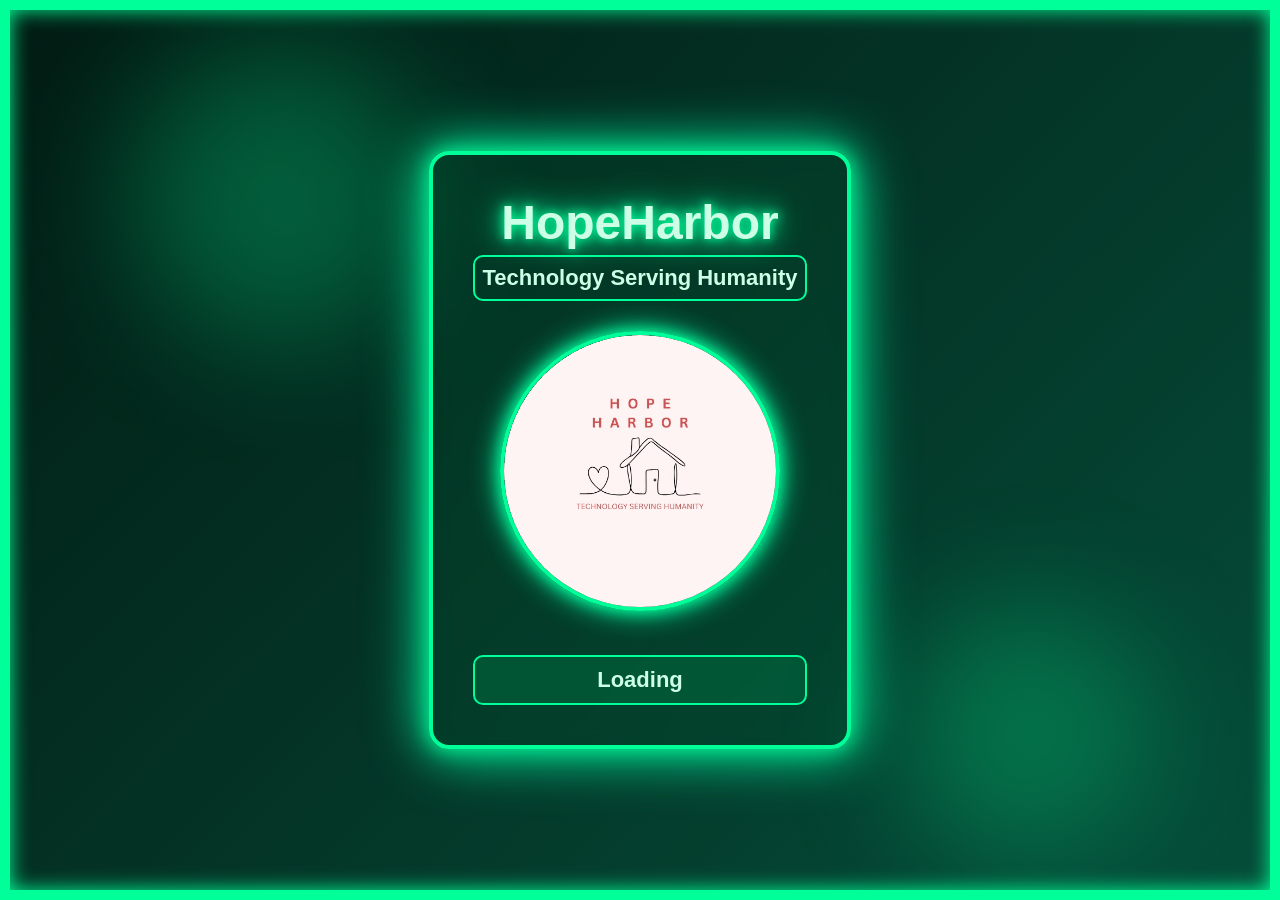
<file: splash.html>
<!doctype html>
<html lang="en">
    <head>
        <meta charset="UTF-8" />
        <meta name="viewport" content="width=device-width, initial-scale=1.0" />
        <title>HopeHarbor</title>
        <link rel="stylesheet" href="style.css" />
    </head>

    <body>
        <div class="splash-container">
            <h1 class="title">HopeHarbor</h1>
            <h2 class="tagline">Technology Serving Humanity</h2>

            <!-- Logo -->
            <img src="logof.png" alt="" class="logo" />

            <!-- Loading Text -->
            <div class="loading">Loading<span class="dots"></span></div>
        </div>

        <script src="script.js"></script>
    </body>
</html>
</file>
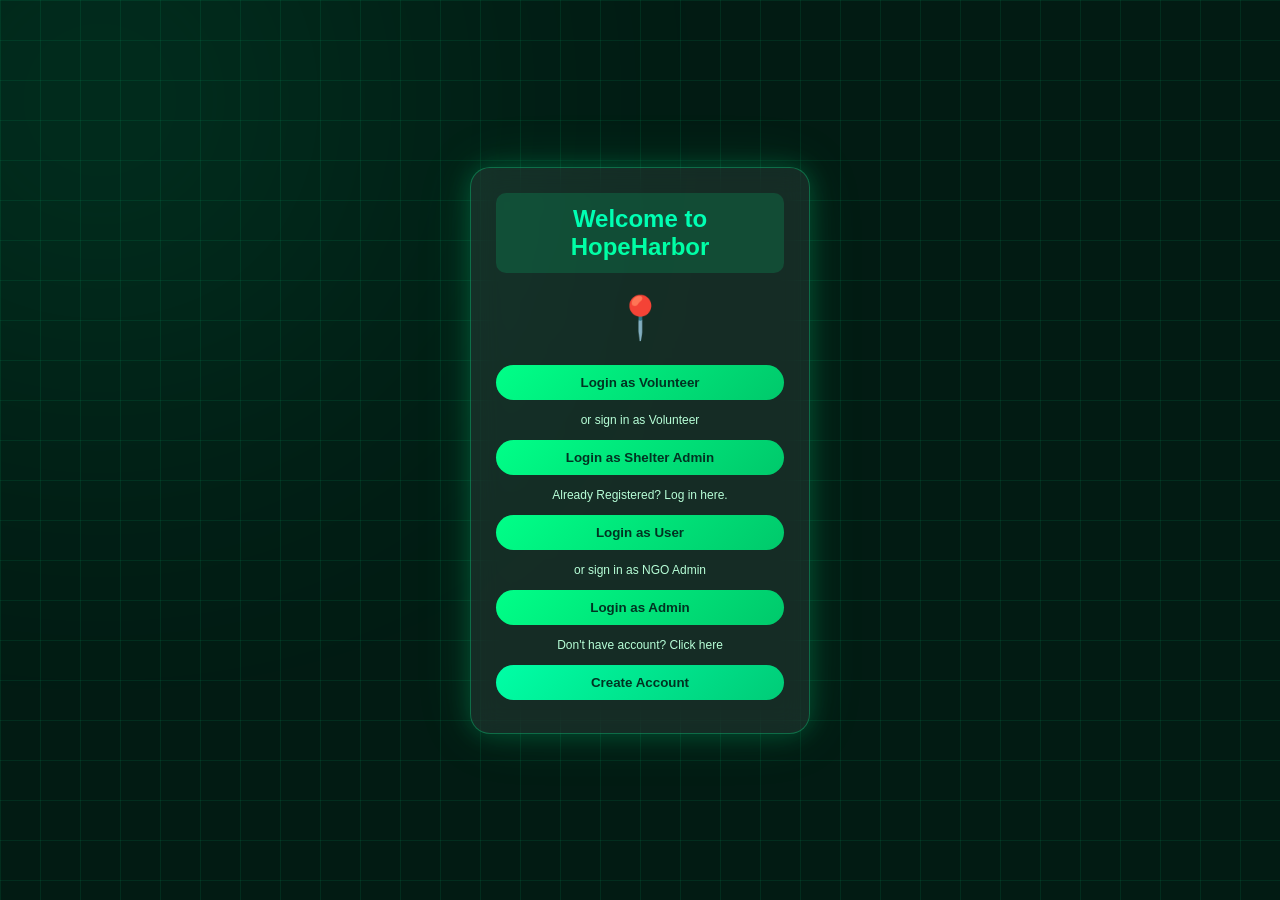
<file: welcome.html>
<!DOCTYPE html>
<html lang="en">
<head>
<meta charset="UTF-8">
<meta name="viewport" content="width=device-width, initial-scale=1.0">
<title>ShelterLink Welcome</title>
<link rel="stylesheet" href="welcome.css">
</head>

<body>

<div class="container">

<div class="card">

<h2>Welcome to <br><span>HopeHarbor</span></h2>

<div class="location">📍</div>

<button onclick="loginVolunteer()">Login as Volunteer</button>

<p class="small">or sign in as Volunteer</p>

<button onclick="loginShelterAdmin()">Login as Shelter Admin</button>

<p class="small">Already Registered? Log in here.</p>

<button onclick="loginUser()">Login as User</button>

<p class="small">or sign in as NGO Admin</p>

<button onclick="loginAdmin()">Login as Admin</button>

<p class="small">Don't have account? Click here</p>

<button class="create" onclick="createAccount()">Create Account</button>

</div>

</div>

<script src="welcome.js"></script>

</body>
</html>
</file>
<file: style.css>
*{
margin:0;
padding:0;
box-sizing:border-box;
font-family: Arial, Helvetica, sans-serif;
}

body{
height:100vh;
display:flex;
justify-content:center;
align-items:center;
background:rgb(10, 40, 25);

/* NEW background animation */

background: linear-gradient(-45deg,#021b13,#043d2b,#065f46,#021b13);
background-size:400% 400%;
animation:bgMove 8s infinite;
overflow:hidden;
}

@keyframes bgMove{
0%{background-position:0% 50%;}
50%{background-position:100% 50%;}
100%{background-position:0% 50%;}
}


/* Main splash box */

.splash-container{
text-align:center;
padding:40px;
border-radius:20px;

/* glass effect */
background:rgba(0,80,50,0.25);
backdrop-filter:blur(10px);

/* border */
border:4px solid #00ff99;

/* shadow */
box-shadow:
0 0 20px #00ff99,
0 0 40px #009966,
0 0 60px #00ffaa;

animation:fadeIn 2s ease;
}

@keyframes fadeIn{
0%{opacity:0; transform:scale(0.8);}
100%{opacity:1; transform:scale(1);}
}


/* Title */

.title{
font-size:48px;
font-weight:bold;
color:#ccffe6;
margin-bottom:5px;

text-shadow:
0 0 10px #00ff99,
0 0 20px #00ff99,
0 0 40px #00ffaa;

animation:glow 2s infinite alternate;
}

@keyframes glow{
from{ text-shadow:0 0 10px #00ff99;}
to{ text-shadow:0 0 30px #00ff99,0 0 50px #00ffaa;}
}


/* Tagline */

.tagline{
font-size:22px;
font-weight:bold;
color:#ccffe6;
margin-bottom:30px;

border:2px solid #00ff99;
padding:8px;
border-radius:10px;

animation:slideDown 1.5s;
}

@keyframes slideDown{
0%{transform:translateY(-40px); opacity:0;}
100%{transform:translateY(0); opacity:1;}
}


/* Logo */

.logo{
width:280px;
height:auto;
margin-bottom:40px;

border-radius:50%;
border:4px solid #00ff99;

box-shadow:
0 0 15px #00ff99,
0 0 30px #00ffaa;

animation:floatLogo 3s infinite ease-in-out;
}

@keyframes floatLogo{
0%{transform:translateY(0);}
50%{transform:translateY(-15px);}
100%{transform:translateY(0);}
}


/* Loading */

.loading{
font-size:22px;
font-weight:600;
color:#ccffe6;

padding:10px 20px;
border-radius:10px;
border:2px solid #00ff99;

background:rgba(0,120,70,0.4);

animation:pulse 1.5s infinite;
}

@keyframes pulse{
0%{opacity:0.5;}
50%{opacity:1;}
100%{opacity:0.5;}
}


/* Loading dots */

.dots::after{
content:"";
animation:dots 1.5s infinite;
}

@keyframes dots{
0%{content:".";}
25%{content:"..";}
50%{content:"...";}
75%{content:"....";}
100%{content:"";}
}


/* Floating background circles */

body::before{
content:"";
position:absolute;
width:300px;
height:300px;
background:rgba(0,255,150,0.25);
border-radius:50%;
top:5%;
left:10%;
filter:blur(60px);
animation:move1 6s infinite alternate;
}

body::after{
content:"";
position:absolute;
width:250px;
height:250px;
background:rgba(0,255,150,0.25);
border-radius:50%;
bottom:5%;
right:10%;
filter:blur(60px);
animation:move2 8s infinite alternate;
}

@keyframes move1{
from{transform:translateY(0);}
to{transform:translateY(40px);}
}

@keyframes move2{
from{transform:translateY(0);}
to{transform:translateY(-40px);}
}


/* Outer border frame */

body{
border:10px solid #00ff99;
box-shadow:inset 0 0 20px #00ff99;
}
</file>
<file: welcome.css>
*{
margin:0;
padding:0;
box-sizing:border-box;
font-family:Arial, Helvetica, sans-serif;
}

/* ===== BODY BACKGROUND ===== */

body{
height:100vh;
display:flex;
justify-content:center;
align-items:center;
background:#021b13;
overflow:hidden;
position:relative;
}

/* ===== GRID BACKGROUND ===== */

body::before{
content:"";
position:absolute;
width:100%;
height:100%;

background-image:
linear-gradient(rgba(0,255,150,0.08) 1px, transparent 1px),
linear-gradient(90deg, rgba(0,255,150,0.08) 1px, transparent 1px);

background-size:40px 40px;

z-index:0;
}

/* ===== GLOW BLOB 1 ===== */

body::after{
content:"";
position:absolute;
width:500px;
height:500px;
background:#00ff99;
filter:blur(180px);
opacity:0.15;

top:-150px;
left:-150px;

border-radius:50%;
animation:move1 10s infinite alternate;
}

@keyframes move1{
from{ transform:translate(0,0); }
to{ transform:translate(100px,80px); }
}


/* ===== SECOND BLOB ===== */

.bg2{
position:absolute;
width:400px;
height:400px;
background:#00ffaa;
filter:blur(160px);
opacity:0.12;
border-radius:50%;

bottom:-120px;
right:-120px;

animation:move2 12s infinite alternate;
}

@keyframes move2{
from{ transform:translate(0,0); }
to{ transform:translate(-120px,-60px); }
}


/* ===== FLOATING DOTS ===== */

.dots{
position:absolute;
width:100%;
height:100%;
background-image:radial-gradient(#00ff99 1px, transparent 1px);
background-size:25px 25px;
opacity:0.1;
}


/* ===== CONTAINER ===== */

.container{
width:340px;
z-index:2;
}

/* ===== CARD ===== */

.card{
background: rgba(255,255,255,0.08);
backdrop-filter: blur(15px);

border:1px solid rgba(0,255,150,0.3);

padding:25px;
border-radius:20px;
text-align:center;

box-shadow:
0 0 25px rgba(0,255,150,0.2),
0 0 60px rgba(0,255,150,0.1);

color:white;
}

/* ===== HEADING ===== */

h2{
background: rgba(0,255,150,0.15);
padding:12px;
border-radius:10px;
margin-bottom:20px;
color:#00ffb3;
}

h2 span{
color:#00ffa6;
}

/* ===== ICON ===== */

.location{
font-size:42px;
margin-bottom:15px;
}

/* ===== BUTTON ===== */

button{
width:100%;
padding:10px;
margin:8px 0;

border:none;
border-radius:20px;

background:linear-gradient(135deg,#00ff88,#00c96b);
color:#003322;

font-weight:bold;
cursor:pointer;
transition:0.3s;
}

button:hover{
transform:scale(1.05);
box-shadow:0 0 15px #00ff99;
}

.create{
background:linear-gradient(135deg,#00ffa6,#00cc77);
}

.small{
font-size:12px;
color:#b7ffd8;
margin:5px 0;
}
</file>
